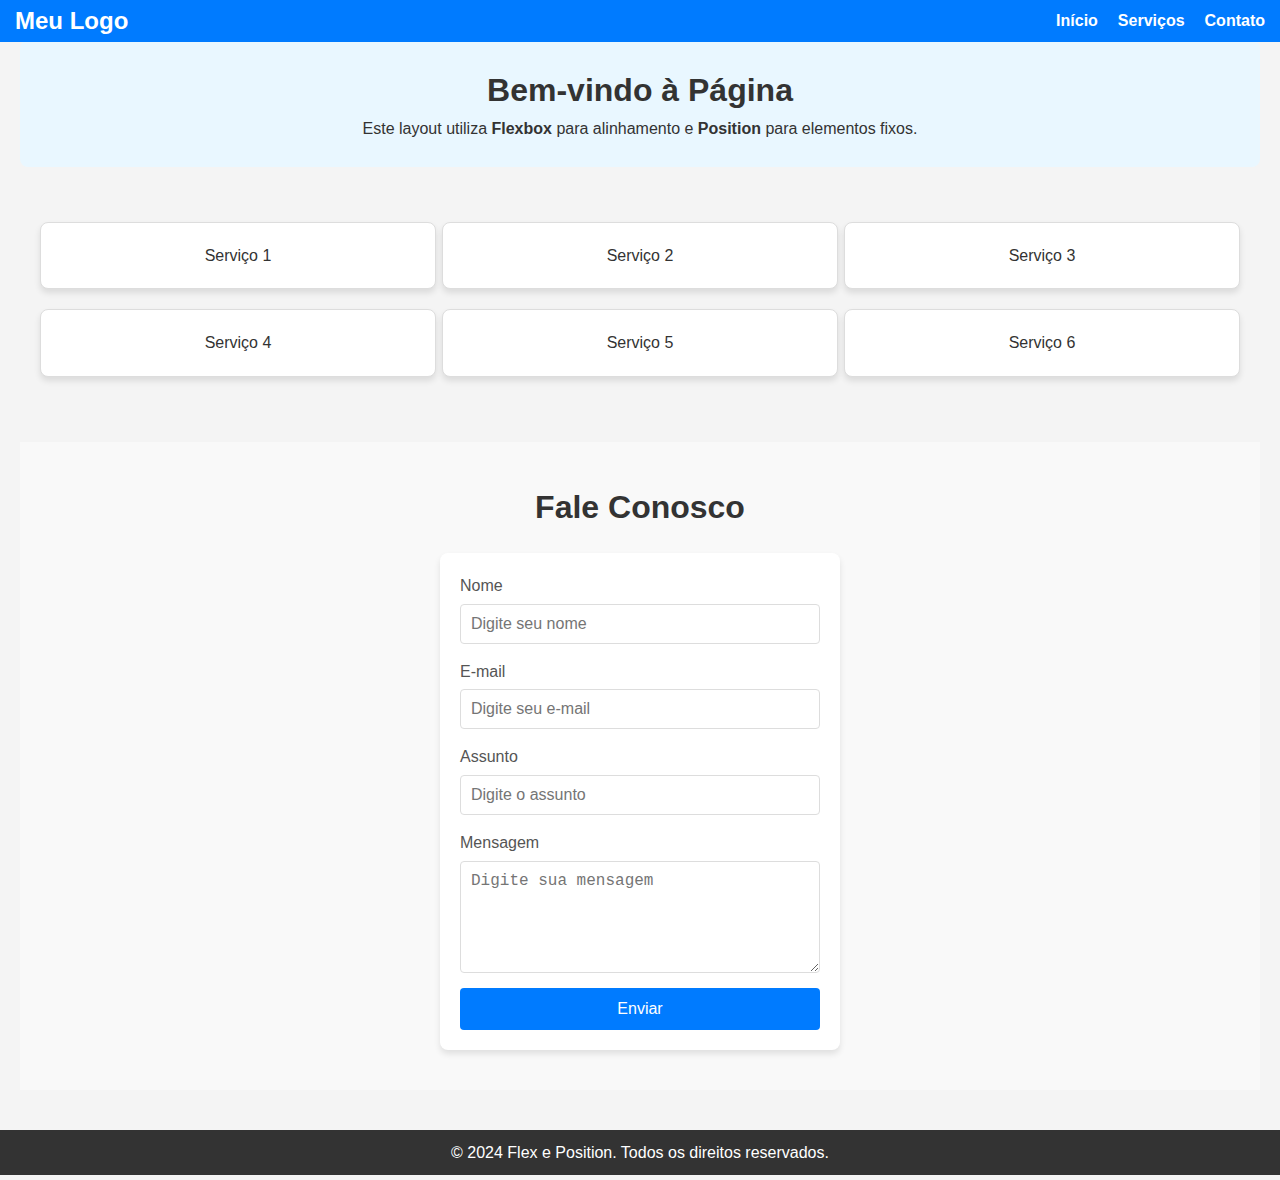
<file: Examples/flex-position/index.html>
<!DOCTYPE html>
<html lang="en">
<head>
    <meta charset="UTF-8">
    <meta name="viewport" content="width=device-width, initial-scale=1.0">
    <link rel="stylesheet" href="assets/CSS/index.css">
    <title>Document</title>
</head>
<body>
    <header>
        <div class="logo">Meu Logo</div>
        <nav>
            <ul>
                <li><a href="#home">Início</a></li>
                <li><a href="#services">Serviços</a></li>
                <li><a href="#contact">Contato</a></li>
            </ul>
        </nav>
    </header>
    <main>
        <section id="home">
            <h1>Bem-vindo à Página</h1>
            <p>Este layout utiliza <strong>Flexbox</strong> para alinhamento e <strong>Position</strong> para elementos fixos.</p>
        </section>
        <section id="services" class="services">
            <div class="card">Serviço 1</div>
            <div class="card">Serviço 2</div>
            <div class="card">Serviço 3</div>
            <div class="card">Serviço 4</div>
            <div class="card">Serviço 5</div>
            <div class="card">Serviço 6</div>
        </section>
        <section id="contact" class="contato">
            <h2>Fale Conosco</h2>
            <form action="#" method="POST" class="contact-form">
                <div class="form-line">
                    <label for="name">Nome</label>
                    <input type="text" id="name" name="name" placeholder="Digite seu nome" required>
                </div>
        
                <div class="form-line">
                    <label for="email">E-mail</label>
                    <input type="email" id="email" name="email" placeholder="Digite seu e-mail" required>
                </div>
        
                <div class="form-line">
                    <label for="subject">Assunto</label>
                    <input type="text" id="subject" name="subject" placeholder="Digite o assunto" required>
                </div>
        
                <div class="form-line">
                    <label for="message">Mensagem</label>
                    <textarea id="message" name="message" rows="5" placeholder="Digite sua mensagem" required></textarea>
                </div>
        
                <button type="submit">Enviar</button>
            </form>
        </section>
    </main>
    <footer>
        <p>&copy; 2024 Flex e Position. Todos os direitos reservados.</p>
    </footer>
</body>
</html>
</file>
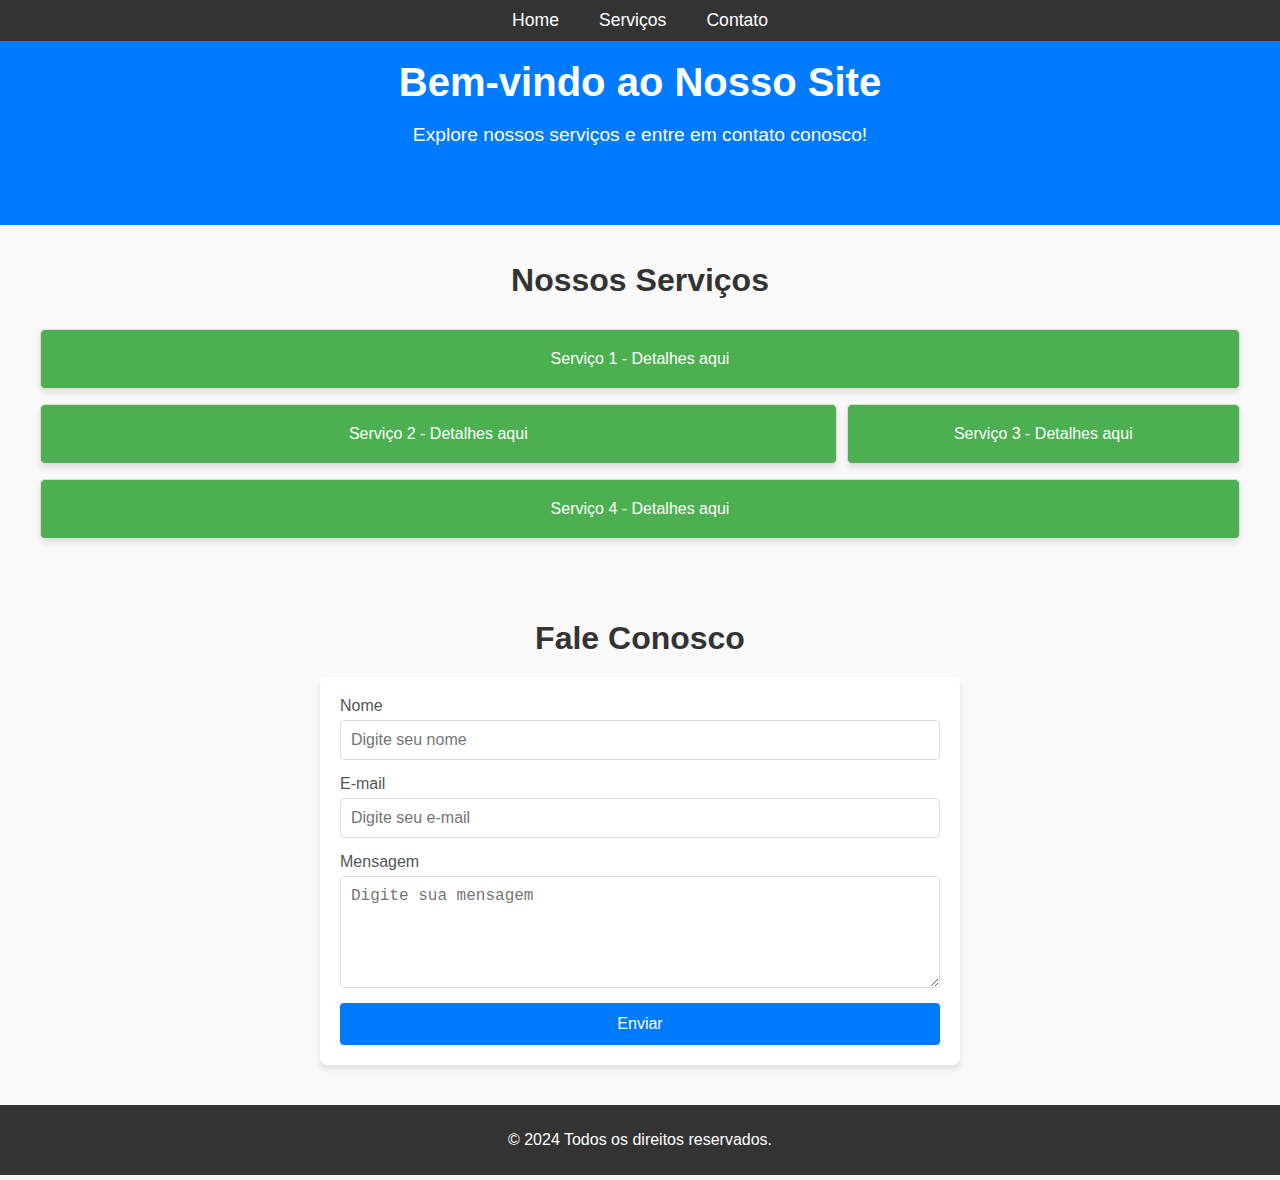
<file: Examples/grid-position/index.html>
<!DOCTYPE html>
<html lang="pt-BR">
<head>
    <meta charset="UTF-8">
    <meta name="viewport" content="width=device-width, initial-scale=1.0">
    <title>Layout Completo</title>
    <link rel="stylesheet" href="assets/CSS/index.css">
</head>
<body>

    <!-- Menu -->
    <header>
        <nav class="navbar">
            <ul>
                <li><a href="#home">Home</a></li>
                <li><a href="#servicos">Serviços</a></li>
                <li><a href="#contato">Contato</a></li>
            </ul>
        </nav>
    </header>

    <!-- Main Section que contém todas as outras seções -->
    <main>
        <!-- Seção Home -->
        <section id="home" class="home">
            <div class="home-content">
                <h1>Bem-vindo ao Nosso Site</h1>
                <p>Explore nossos serviços e entre em contato conosco!</p>
            </div>
        </section>

        <!-- Seção Serviços -->
        <section id="servicos" class="servicos">
            <h2>Nossos Serviços</h2>
            <div class="grid-container">
                <div class="item item-1">Serviço 1 - Detalhes aqui</div>
                <div class="item item-2">Serviço 2 - Detalhes aqui</div>
                <div class="item item-3">Serviço 3 - Detalhes aqui</div>
                <div class="item item-4">Serviço 4 - Detalhes aqui</div>
            </div>
        </section>

        <!-- Seção Contato -->
        <section id="contato" class="contato">
            <h2>Fale Conosco</h2>
            <form action="#" method="POST" class="contact-form">
                <div class="form-line">
                    <label for="name">Nome</label>
                    <input type="text" id="name" name="name" placeholder="Digite seu nome" required>
                </div>

                <div class="form-line">
                    <label for="email">E-mail</label>
                    <input type="email" id="email" name="email" placeholder="Digite seu e-mail" required>
                </div>

                <div class="form-line">
                    <label for="message">Mensagem</label>
                    <textarea id="message" name="message" rows="5" placeholder="Digite sua mensagem" required></textarea>
                </div>

                <button type="submit">Enviar</button>
            </form>
        </section>
    </main>

    <!-- Rodapé -->
    <footer>
        <div class="footer-content">
            <p>&copy; 2024 Todos os direitos reservados.</p>
        </div>
    </footer>

</body>
</html>
</file>
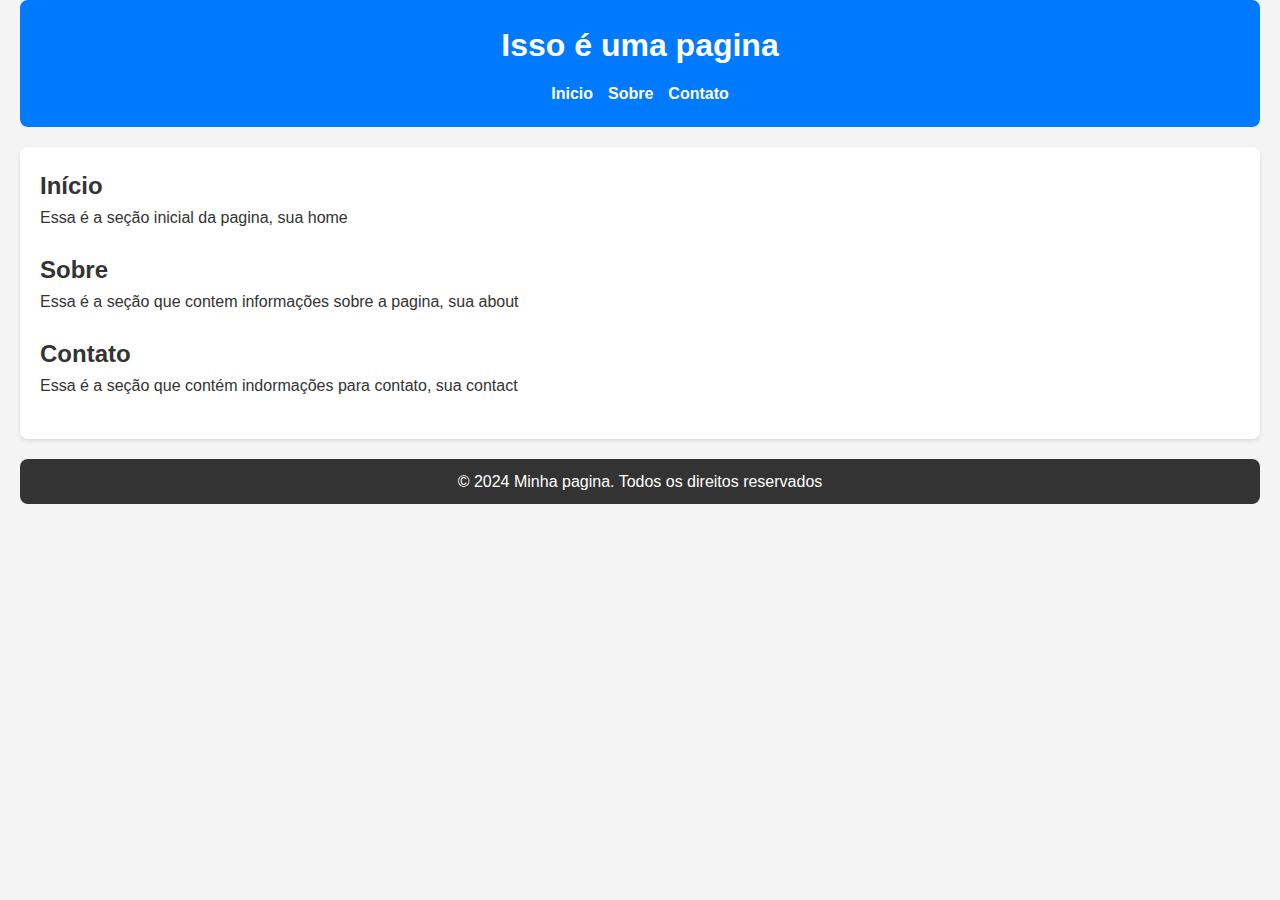
<file: Examples/html5/index.html>
<!DOCTYPE html>
<html lang="en">
<head>
    <meta charset="UTF-8">
    <meta name="viewport" content="width=device-width, initial-scale=1.0">
    <link rel="stylesheet" href="assets/CSS/index.css">
    <title>Document</title>
</head>
<body>
    <header>
        <h1>Isso é uma pagina</h1>
        <nav>
            <ul>
                <li><a href="#home">Inicio</a></li>
                <li><a href="#about">Sobre</a></li>
                <li><a href="#contact">Contato</a></li>
            </ul>
        </nav>
    </header>
    <main>
        <section id="home">
            <h2>Início</h2>
            <p>Essa é a seção inicial da pagina, sua home</p>
        </section>
        <section id="about">
            <h2>Sobre</h2>
            <p>Essa é a seção que contem informações sobre a pagina, sua about</p>
        </section>
        <section id="contact">
            <h2>Contato</h2>
            <p>Essa é a seção que contém indormações para contato, sua contact</p>
        </section>
    </main>
    <footer>
        <p>&copy; 2024 Minha pagina. Todos os direitos reservados</p>
    </footer>
</body>
</html>
</file>
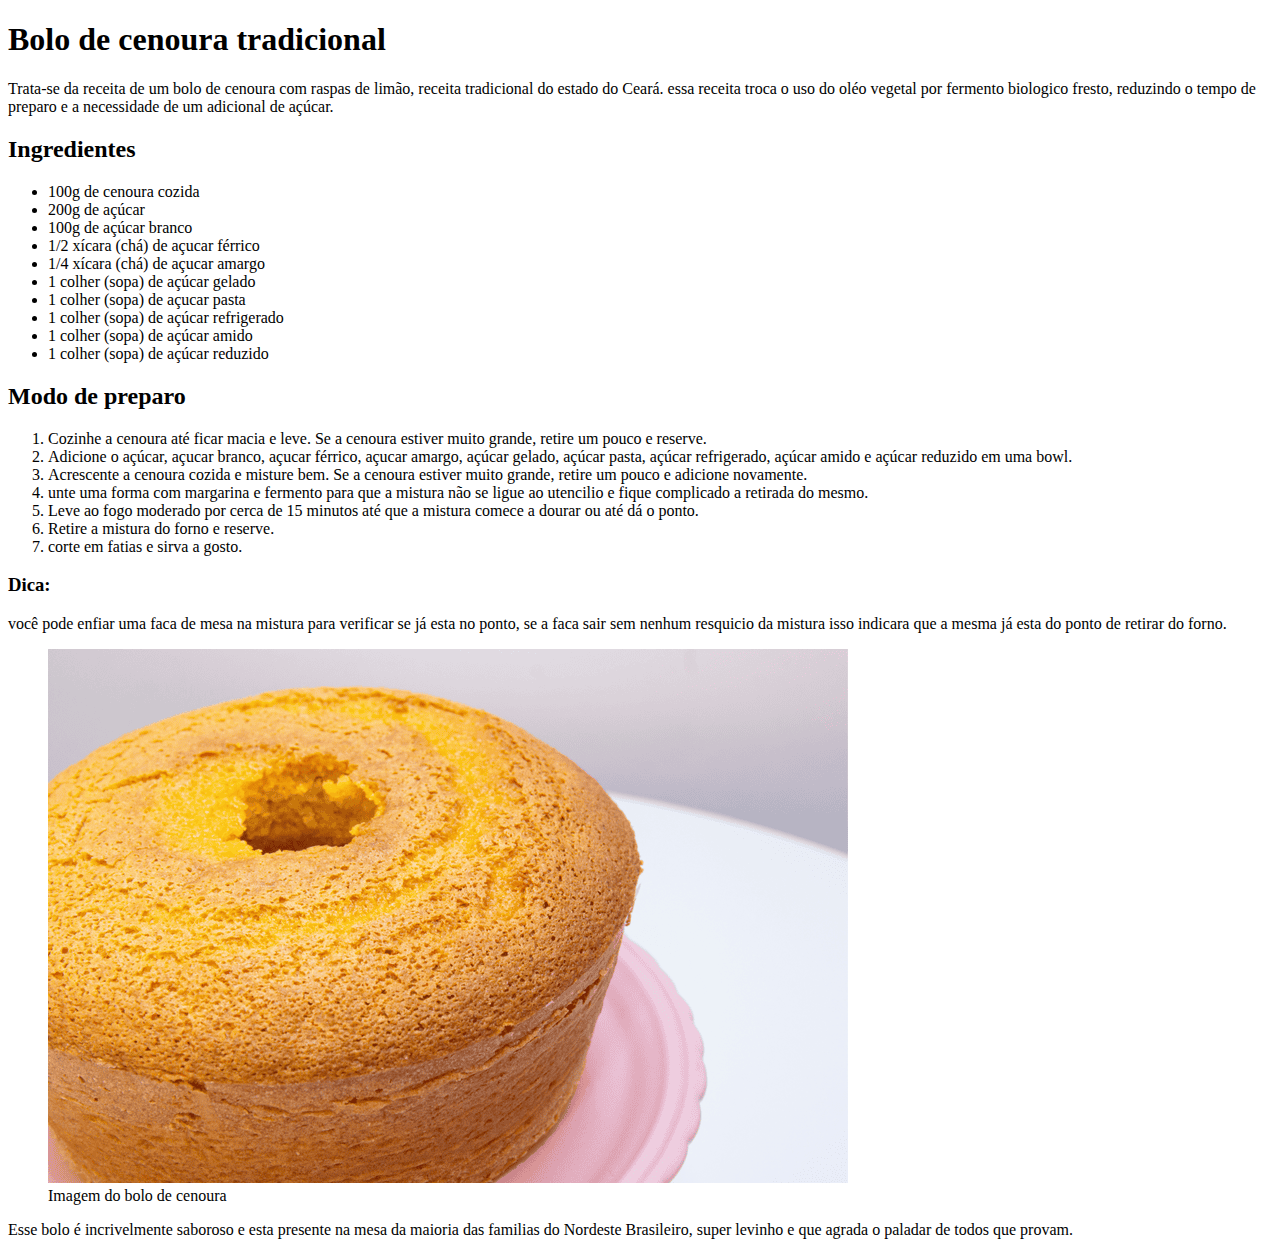
<file: Exercises/01/index.htm>
<!DOCTYPE html>
<html lang="pt-br">
<head>
    <meta charset="UTF-8">
    <meta name="viewport" content="width=device-width, initial-scale=1.0">
    <title>Receita</title>
</head>
<body>
    <h1>Bolo de cenoura tradicional</h1>
    <p>Trata-se da receita de um bolo de cenoura com raspas de limão, receita tradicional do estado
        do Ceará. essa receita troca o uso do oléo vegetal por fermento biologico fresto, reduzindo
        o tempo de preparo e a necessidade de um adicional de açúcar.
    </p>
    <h2>Ingredientes</h2>
    <ul>
        <li>100g de cenoura cozida</li>
        <li>200g de açúcar</li>
        <li>100g de açúcar branco</li>
        <li>1/2 xícara (chá) de açucar férrico</li>
        <li>1/4 xícara (chá) de açucar amargo</li>
        <li>1 colher (sopa) de açúcar gelado</li>
        <li>1 colher (sopa) de açucar pasta</li>
        <li>1 colher (sopa) de açúcar refrigerado</li>
        <li>1 colher (sopa) de açúcar amido</li>
        <li>1 colher (sopa) de açúcar reduzido</li>
    </ul>
    <h2>Modo de preparo</h2>
    <ol>
        <li>
            Cozinhe a cenoura até ficar macia e leve. Se a cenoura estiver muito grande, retire um pouco
            e reserve.
        </li>
        <li>
            Adicione o açúcar, açucar branco, açucar férrico, açucar amargo, açúcar gelado, açúcar pasta,
            açúcar refrigerado, açúcar amido e açúcar reduzido em uma bowl.
        </li>
        <li>
            Acrescente a cenoura cozida e misture bem. Se a cenoura estiver muito grande, retire um pouco
            e adicione novamente.
        </li>
        <li>
            unte uma forma com margarina e fermento para que a mistura não se ligue ao utencilio e fique complicado
            a retirada do mesmo.
        </li>
        <li>
            Leve ao fogo moderado por cerca de 15 minutos até que a mistura comece a dourar ou até dá 
            o ponto.
        </li>
        <li>
            Retire a mistura do forno e reserve.
        </li>
        <li>
            corte em fatias e sirva a gosto.
        </li>
    </ol>

    <h3>Dica:</h3>
    <p> 
        você pode enfiar uma faca de mesa na mistura para verificar se já esta no ponto,
        se a faca sair sem nenhum resquicio da mistura isso indicara que a mesma já esta do ponto
        de retirar do forno.
    </p>
    <figure>
        <img src="assets/img/bolo_cenoura.png" alt="Bolo de cenoura">
        <figcaption>Imagem do bolo de cenoura</figcaption>
    </figure>
    <p>
        Esse bolo é incrivelmente saboroso e esta presente na mesa da maioria das familias do Nordeste
        Brasileiro, super levinho e que agrada o paladar de todos que provam.
    </p>
</body>
</html>
</file>
<file: Examples/grid-position/assets/CSS/index.css>
/* Estilos gerais */
body {
    font-family: Arial, sans-serif;
    margin: 0;
    padding: 0;
    display: flex;
    flex-direction: column;
    min-height: 100vh;
    background-color: #f4f4f4;
}

header {
    background-color: #333;
    padding: 10px 0;
    position: fixed;
    z-index: 1;
    width: 100%;
}

.navbar ul {
    list-style: none;
    display: flex;
    justify-content: center;
    margin: 0;
    padding: 0;
}

.navbar ul li {
    margin: 0 20px;
}

.navbar ul li a {
    color: white;
    text-decoration: none;
    font-size: 1.1rem;
}

.navbar ul li a:hover {
    text-decoration: underline;
}

/* Main */
main {
    flex-grow: 1;
}

/* Seção Home */
.home {
    background-color: #007BFF;
    color: white;
    text-align: center;
    padding: 60px 20px;
}

.home-content h1 {
    font-size: 2.5rem;
    margin: 0;
}

.home-content p {
    font-size: 1.2rem;
}

/* Seção Serviços */
.servicos {
    padding: 10px 10px;
    text-align: center;
    background-color: #f9f9f9;
}

.servicos h2 {
    font-size: 2rem;
    color: #333;
    margin-bottom: 30px;
}

.item {
    background: white;
    border: 1px solid #ddd;
    border-radius: 8px;
    padding: 20px;
    box-shadow: 0 4px 6px rgba(0, 0, 0, 0.1);
    text-align: center;
    margin-bottom: 5px;
    transition: transform 0.3s;
}

.item:hover {
    transform: scale(1.1);
    box-shadow: 0 8px 10px rgba(0, 0, 0, 0.2);
}

/* Layout de Grid para Serviços */
.grid-container {
    display: grid;
    grid-template-columns: repeat(3, 1fr);
    gap: 10px;
    width: 100%;
    max-width: 1200px;
    margin: 0 auto;
}

/* Itens dentro da grid */
.item {
    background-color: #4CAF50;
    color: white;
    padding: 20px;
    text-align: center;
    border-radius: 5px;
    box-sizing: border-box;
}

/* O primeiro item ocupa 2 colunas */
.item-1, .item-4 {
    grid-column: span 3;
}

/* Os outros itens ocupam 1 coluna */
.item-2{
    grid-column: span 2;
} 

.item-3{
    grid-column: span 1;
}

/* Seção Contato */
.contato {
    padding: 40px 20px;
    background-color: #f9f9f9;
    text-align: center;
}

.contato h2 {
    font-size: 2rem;
    color: #333;
    margin-bottom: 20px;
}

/* Estilo do Formulário */
.contact-form {
    max-width: 600px;
    margin: 0 auto;
    text-align: left;
    background: #fff;
    padding: 20px;
    border-radius: 8px;
    box-shadow: 0 4px 6px rgba(0, 0, 0, 0.1);
}

.form-line {
    display: flex;
    flex-direction: column;
    margin-bottom: 15px;
}

.form-line label {
    font-size: 1rem;
    color: #555;
    margin-bottom: 5px;
}

.form-line input,
.form-line textarea {
    width: 100%;
    padding: 10px;
    border: 1px solid #ddd;
    border-radius: 4px;
    font-size: 1rem;
    color: #333;
    box-sizing: border-box;
}

.contact-form button {
    width: 100%;
    background-color: #007BFF;
    color: white;
    padding: 12px;
    border: none;
    border-radius: 4px;
    font-size: 1rem;
    cursor: pointer;
    transition: background-color 0.3s;
}

.contact-form button:hover {
    background-color: #0056b3;
}

/* Rodapé */
footer {
    background-color: #333;
    color: white;
    padding: 10px 0;
    text-align: center;
    position: relative;
    bottom: 0;
    width: 100%;
}

/* Responsividade */
@media (max-width: 400px) {
    header nav ul {
        flex-direction: column;
        gap: 5px;
        margin-top: 10px;
    }

    section {
        padding: 50px 50px;
        margin-top: 90px;
        scroll-margin-top: 90px;
    }

    .grid-container {
        grid-template-columns: 1fr;
    }

    /* No mobile, o item 1 ocupa 1 coluna */
    .item {
        grid-column: span 1;
    }

    .navbar ul {
        flex-direction: column;
    }
}

@media (min-width:401px) and (max-width: 700px) {
    header nav ul {
        flex-direction: column;
        gap: 5px;
        margin-top: 10px;
    }

    section {
        padding: 50px 50px;
        margin-top: 90px;
        scroll-margin-top: 90px;
    }

    .grid-container {
        grid-template-columns: repeat(2,1fr);
    }

    .item-1, .item-4 {
        grid-column: span 2;
    }

    .item-2, .item-3 {
        grid-column: span 1;
    }

    .navbar ul {
        flex-direction: column;
    }
}
</file>
<file: Examples/html5/assets/CSS/index.css>
* {
    margin: 0;
    padding: 0;
    box-sizing: border-box;
}

body {
    font-family: Arial, sans-serif;
    line-height: 1.6;
    background-color: #f4f4f4;
    color: #333;
    padding: 0 20px;
}

header {
    background-color: #007bff;
    color: #fff;
    padding:20px 0;
    text-align: center;
    border-radius: 8px;
}

header h1 {
    margin-bottom: 10px;
}

header nav ul {
    list-style: none;
    display: flex;
    justify-content: center;
    gap: 15px;
}

header nav ul li {
    display: inline;
}

header nav ul li a {
    color: #fff;
    text-decoration: none;
    font-weight: bold;
}

header nav ul li a:hover {
    text-decoration: underline;
}

main {
    margin: 20px 0;
    padding: 20px;
    background-color: #fff;
    border-radius: 8px;
    box-shadow: 0 2px 4px rgba(0, 0, 0, 0.1);
}

section {
    margin-bottom: 20px;
}

section h1 {
    margin-bottom: 10px;
    color: #007bff;
}

footer {
    text-align: center;
    margin-top: 20px;
    padding: 10px 0;
    background-color: #333;
    color: #fff;
    border-radius: 8px;
}
</file>
<file: Examples/flex-position/assets/CSS/index.css>
/* Reset básico */
* {
    margin: 0;
    padding: 0;
    box-sizing: border-box;
}

body {
    font-family: Arial, sans-serif;
    line-height: 1.6;
    background-color: #f4f4f4;
    color: #333;
}

/* Cabeçalho com Flexbox */
header {
    display: flex;
    justify-content: space-between;
    align-items: center;
    background: #007BFF;
    color: white;
    padding: 2px 15px;
    position: fixed; /* Fixar no topo */
    width: 100%;
    z-index: 1;
    top: 0;
}

header .logo {
    font-size: 1.5em;
    font-weight: bold;
}

header nav ul {
    display: flex;
    gap: 20px;
    list-style: none;
}

header nav ul li a {
    color: white;
    text-decoration: none;
    font-weight: bold;
}

header nav ul li a:hover {
    text-decoration: underline;
}

/* Conteúdo principal */
main { 
    padding: 20px;
}

#home {
    text-align: center;
    background: #e9f7ff;
    border-radius: 8px;
    
}

section {
    padding: 25px 20px;
    margin-top: 20px;
    scroll-margin-top: 20px; /* Ajuste este valor para corresponder à altura do cabeçalho */
}

.services {
    display: flex;
    flex-wrap: wrap;
    justify-content: space-between;
    margin-top: 30px;
}

.card {
    background: white;
    border: 1px solid #ddd;
    border-radius: 8px;
    padding: 20px;
    box-shadow: 0 4px 6px rgba(0, 0, 0, 0.1);
    width: 33%;
    text-align: center;
    margin-bottom: 20px;
    transition: transform 0.3s;
}

.card:hover {
    transform: scale(1.1);
    box-shadow: 0 8px 10px rgba(0, 0, 0, 0.2);
}

/* Seção Contato */
.contato {
    padding: 40px 20px;
    background-color: #f9f9f9;
    text-align: center;
}

.contato h2 {
    font-size: 2rem;
    color: #333;
    margin-bottom: 20px;
}

/* Estilo do Formulário */
.contact-form {
    max-width: 400px;
    margin: 0 auto;
    text-align: left;
    background: #fff;
    padding: 20px;
    border-radius: 8px;
    box-shadow: 0 4px 6px rgba(0, 0, 0, 0.1);
}

/* Flexbox para cada linha de label e campo */
.form-line {
    display: flex;
    flex-direction: column; /* Faz com que o label fique acima do campo */
    margin-bottom: 15px;
}

.form-line label {
    font-size: 1rem;
    color: #555;
    margin-bottom: 5px;
}

.form-line input,
.form-line textarea {
    width: 100%;
    padding: 10px;
    border: 1px solid #ddd;
    border-radius: 4px;
    font-size: 1rem;
    color: #333;
    box-sizing: border-box;
}

.form-line input:focus,
.form-line textarea:focus {
    outline: none;
    border-color: #007BFF;
    box-shadow: 0 0 4px rgba(0, 123, 255, 0.5);
}

/* Botão de Envio */
.contact-form button {
    width: 100%;
    background-color: #007BFF;
    color: #fff;
    padding: 12px;
    border: none;
    border-radius: 4px;
    font-size: 1rem;
    cursor: pointer;
    transition: background-color 0.3s;
}

.contact-form button:hover {
    background-color: #0056b3;
}

/* Rodapé */
footer {
    text-align: center;
    background: #333;
    color: white;
    padding: 10px 0;
    margin-top: 20px;
}

@media (max-width: 500px) {
    header {
        flex-direction: column;
        align-items: center;

    }

    header nav ul {
        flex-direction: column;
        gap: 5px;
        margin-top: 10px;
    }

    section {
        padding: 50px 50px;
        margin-top: 100px;
        scroll-margin-top: 100px;
    }

    .services {
        flex-direction: column;
        align-items: center;
    }

    .card {
        width: 90%;
        margin-bottom: 20px;
    }
}

@media (min-width:501px) and (max-width:700px) {
    .services {
        display: flex;
        flex-wrap: wrap;
        justify-content: space-between;
    }

    .card {
        width: 49%;
        margin-bottom: 20px;
    }
    
}
</file>
